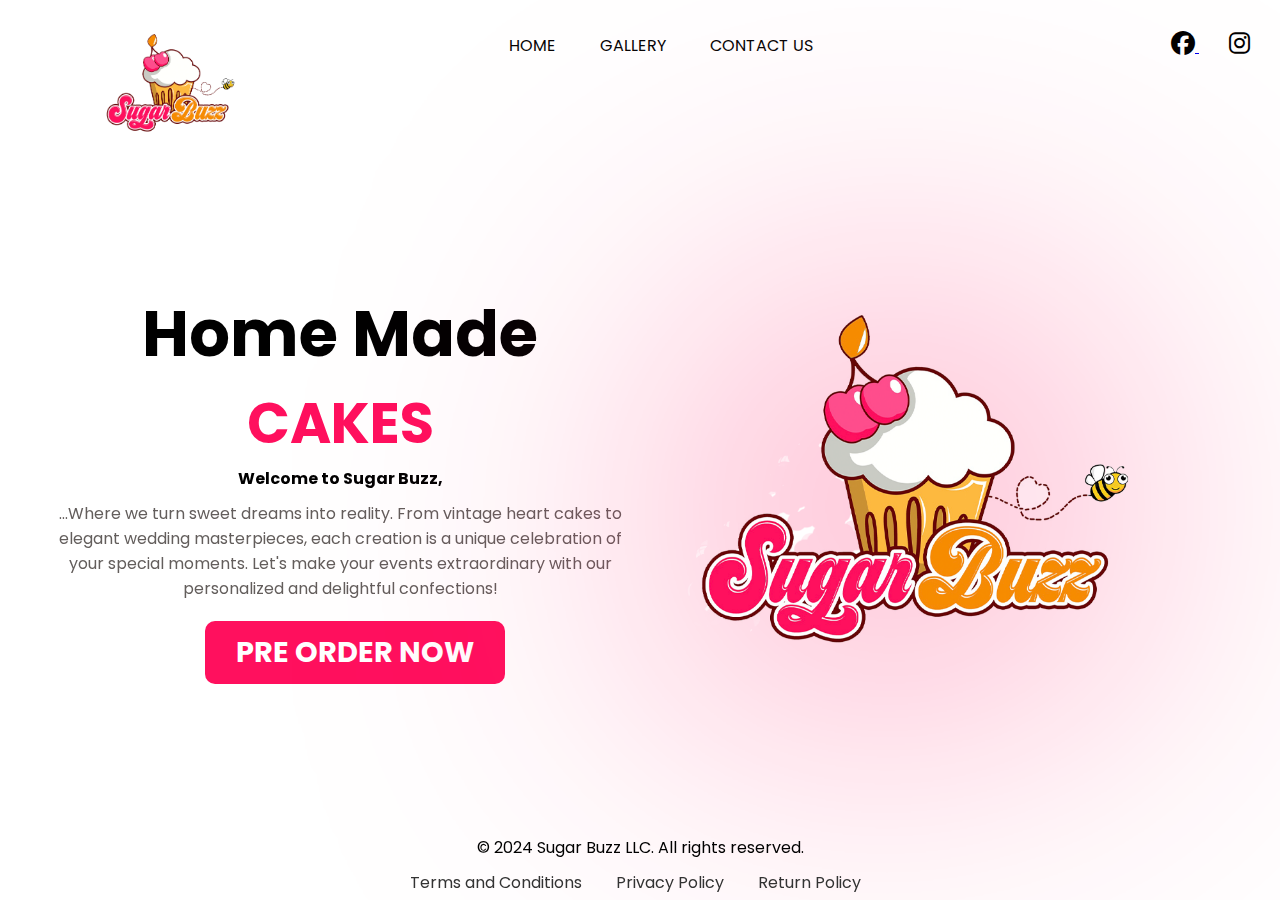
<file: index.html>
<!DOCTYPE html>
<html lang="en">

<head>
    <meta charset="UTF-8">
    <meta name="viewport" content="width=device-width, initial-scale=1.0">
    <link rel="stylesheet" href="https://cdnjs.cloudflare.com/ajax/libs/font-awesome/6.5.1/css/all.min.css">
    <link rel="stylesheet" href="https://unpkg.com/aos@next/dist/aos.css" />
    <link rel="stylesheet" href="styles.css">
    
    <!-- SEO Meta Tags -->
    <title>Wedding Cake Bakeries in Oklahoma City, OK | Sugar Buzz LLC</title>
    <meta name="description" content="Order custom wedding and occasion cakes from Sugar Buzz LLC. We offer unique designs, delivery, and exceptional service in Oklahoma City, OK. Contact us today!">
    <meta name="keywords" content="wedding cakes, custom cakes, cake delivery, Sugar Buzz LLC, homemade cakes, elegant cakes, personalized cakes, Oklahoma City">
    
    <!-- Social Media Meta Tags -->
    <meta property="og:title" content="Wedding Cake Bakeries in Oklahoma City, OK | Sugar Buzz LLC">
    <meta property="og:description" content="Order custom wedding and occasion cakes from Sugar Buzz LLC. We offer unique designs, delivery, and exceptional service in Oklahoma City, OK. Contact us today!">
    <meta property="og:image" content="images/sugarbuzzlogotransparent.jpg.png">
    <meta property="og:url" content="https://www.sugarbuzz.com">
    <meta property="og:type" content="website">
    <meta name="twitter:card" content="summary_large_image">
    <meta name="twitter:title" content="Wedding Cake Bakeries in Oklahoma City, OK | Sugar Buzz LLC">
    <meta name="twitter:description" content="Order custom wedding and occasion cakes from Sugar Buzz LLC. We offer unique designs, delivery, and exceptional service in Oklahoma City, OK. Contact us today!">
    <meta name="twitter:image" content="images/sugarbuzzlogotransparent.jpg.png">

    <link rel="icon" href="images/sugarbuzzlogotransparent.jpg.png" type="image/png">
</head>

<body>
    <nav>
        <div class="container">
            <div class="logo">
                <img src="images/sugarbuzzlogotransparent.jpg.png" alt="Sugar Buzz Logo">
            </div>
            <div class="links">
                <a href="index.html">HOME</a>
                <a href="gallery.html">GALLERY</a>
                <a href="contact.html">CONTACT US</a>
            </div>
            <div class="social-media">
                <a href="https://www.facebook.com/sugarbuzzes" target="_blank" rel="noopener noreferrer" style="margin-right: 30px;">
                    <i class="fab fa-facebook" style="font-size: 24px; color: black;"></i>
                </a>
                <a href="https://www.instagram.com/sugarbuzzes/" target="_blank" rel="noopener noreferrer" style="margin-right: 30px;">
                    <i class="fab fa-instagram" style="font-size: 24px; color: black;"></i>
                </a>
            </div>
        </div>
    </nav>
    <section>
        <div class="content">
            <div class="main-content">
                <h1 data-aos="fade-right" data-aos-duration="2000" class="home-made">Home Made</h1>
                <h2 data-aos="fade-left" data-aos-duration="2000" data-aos-delay="200">CAKES</h2>
                <h4 data-aos="fade-right" data-aos-duration="2000" data-aos-delay="400">Welcome to Sugar Buzz,</h4>
                <p class="main-" data-aos="flip-down" data-aos-duration="2000" data-aos-delay="600" class="centered-paragraph">
                    ...Where we turn sweet dreams into reality. From vintage heart cakes to elegant
                    wedding masterpieces, each creation is a unique celebration of your special moments. Let's make
                    your
                    events extraordinary with our personalized and delightful confections!</p>
                <div class="order">
                    <button data-aos="zoom-in-left" data-aos-duration="2000" data-aos-delay="800">
                        <h3 class="preordernow" style="font-weight: bold; color: rgb(255, 255, 255);"><a href="https://www.facebook.com/sugarbuzzes" target="_blank" rel="noopener noreferrer" style="text-decoration: none; color: inherit;">PRE ORDER
                                NOW</a></h3>
                    </button>
                </div>
            </div>
            <div class="image">
                <img src="images/sugarbuzzlogotransparent.jpg.png" data-aos="zoom-in" data-aos-duration="2000" alt="Sugar Buzz Logo">
            </div>
        </div>
    </section>
    <footer>
        <p>&copy; 2024 Sugar Buzz LLC. All rights reserved.</p>
        <div class="footer-links">
            <a href="terms.html">Terms and Conditions</a>
            <a href="privacy.html">Privacy Policy</a>
            <a href="returns.html">Return Policy</a>
        </div>
    </footer>
    <script src="https://unpkg.com/aos@next/dist/aos.js"></script>
    <script>
        AOS.init({
            offset: 1
        });
    </script>
</body>

</html>
</file>
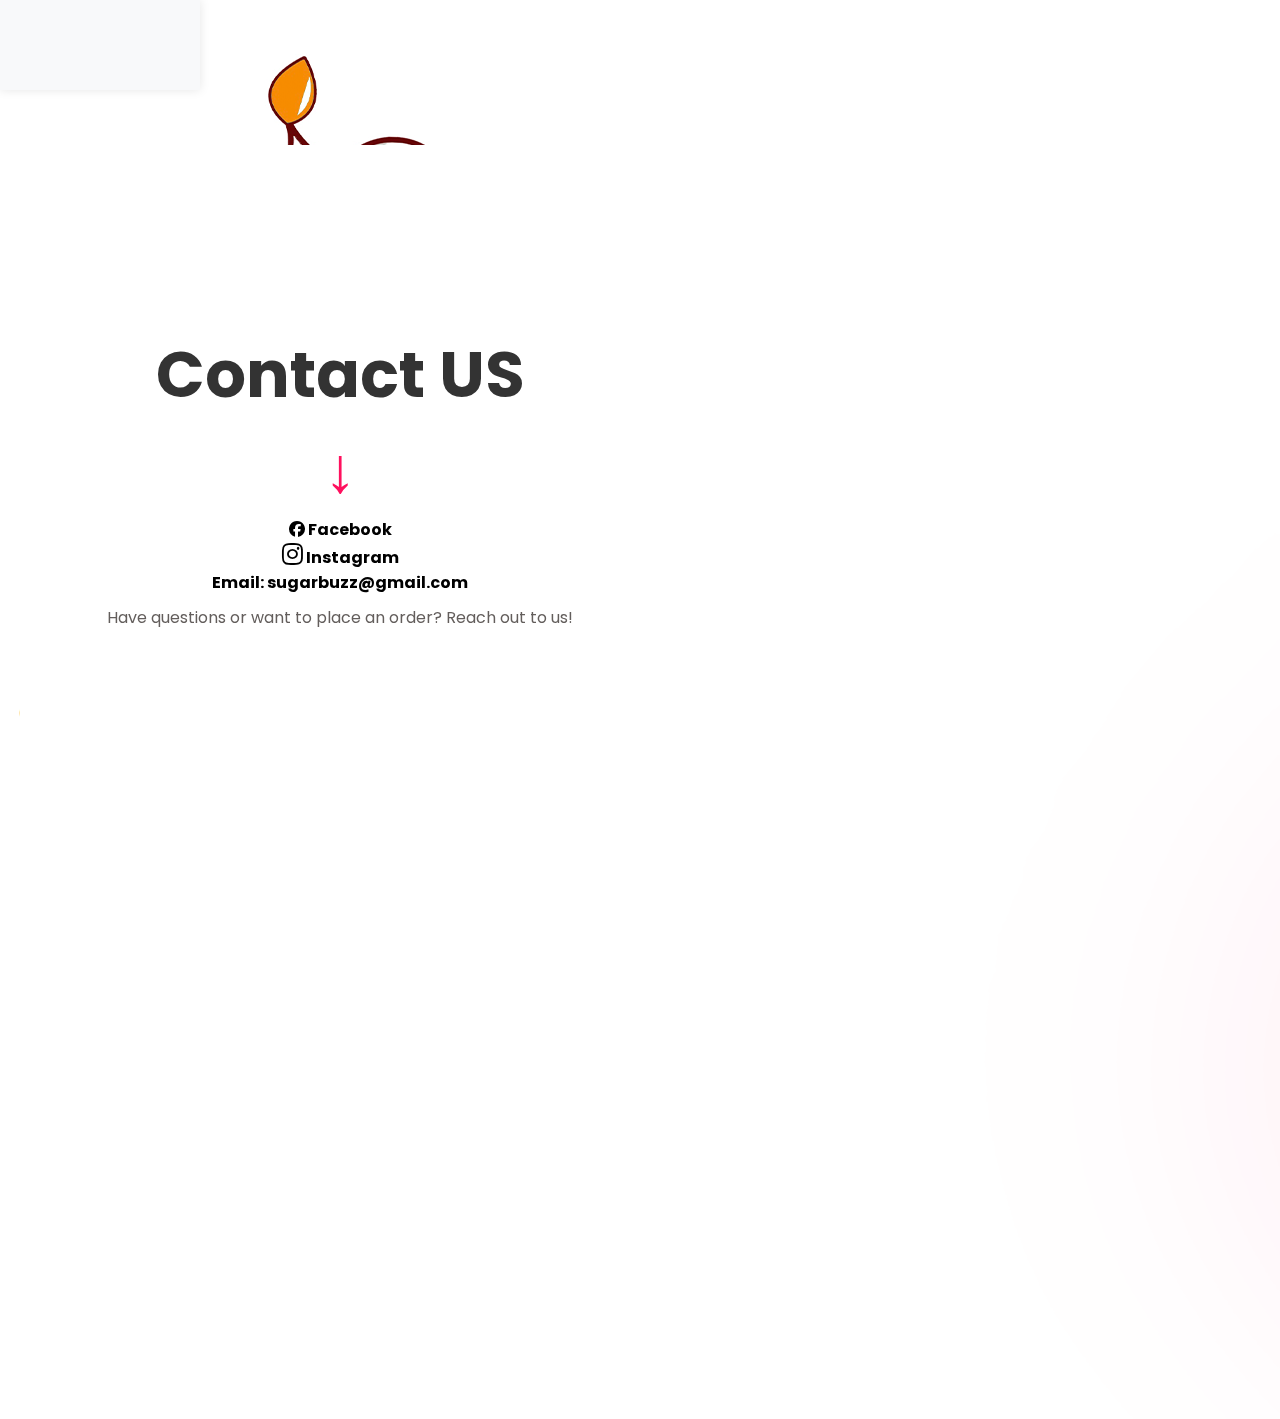
<file: c.html>
<!DOCTYPE html>
<html lang="en">

<head>
    <meta charset="UTF-8">
    <meta name="viewport" content="width=device-width, initial-scale=1.0">
    <link rel="stylesheet" href="https://cdnjs.cloudflare.com/ajax/libs/font-awesome/6.5.1/css/all.min.css">
    <link rel="stylesheet" href="https://unpkg.com/aos@next/dist/aos.css" />
    <link rel="stylesheet" href="styles.css">
    <title>Sugar Buzz</title>
    <link rel="icon" href="images/sugarbuzzlogotransparent.jpg.png" type="image/png">
    <style>
        /* Add your custom CSS styles here */
        .container {
            display: flex;
            height: 100vh;
        }

        .side-nav {
            background-color: #f8f9fa;
            width: 200px;
            padding: 20px;
            box-shadow: 0 0 10px rgba(0, 0, 0, 0.1);
        }

        .main-content {
            flex: 1;
            padding: 20px;
        }
    </style>
</head>

<body>
    <nav class="side-nav">
        <div class="logo">
            <img src="images/sugarbuzzlogotransparent.jpg.png" alt="">
        </div>
        <div class="links">
            <a href="index.html">HOME</a>
            <a href="gallery.html">GALLERY</a>
            <a href="contact.html">CONTACT</a>
        </div>
        <div class="social-media">
            <a href="https://www.facebook.com/sugarbuzzes" target="_blank" rel="noopener noreferrer">
                <i class="fab fa-facebook" style="font-size: 24px; color: black;"></i>
            </a>
            <a href="https://www.instagram.com/sugarbuzzes/" target="_blank" rel="noopener noreferrer">
                <i class="fab fa-instagram" style="font-size: 24px; color: black;"></i>
            </a>
        </div>
    </nav>
    <div class="container">
        <section class="main-content">
            <div class="content" style="background-color: white; padding: 20px; text-align: center;">
                <div class="main-content">
                    <h1 data-aos="fade-right" data-aos-duration="2000">Contact US</h1>
                    <h5 data-aos="fade-right" data-aos-duration="3000">↓</h5>
                    <h4 data-aos="fade-right" data-aos-duration="2000" data-aos-delay="400">
                        <div class="social-media">
                            <a href="https://www.facebook.com/sugarbuzzes" target="_blank" rel="noopener noreferrer"
                                style="text-decoration: none; color: black;">
                                <i class="fab fa-facebook"></i>
                                Facebook
                            </a>
                        </div>
                    </h4>
                    <h4 data-aos="fade-right" data-aos-duration="2000" data-aos-delay="900">
                        <a href="https://www.instagram.com/sugarbuzzes/" target="_blank" rel="noopener noreferrer"
                            style="text-decoration: none; color: black;">
                            <i class="fab fa-instagram" style="font-size: 24px;"></i>
                            Instagram
                        </a>
                    </h4>
                    <h4 data-aos="fade-right" data-aos-duration="2000" data-aos-delay="400">
                        Email: sugarbuzz@gmail.com
                    </h4>
                    <p data-aos="flip-down" data-aos-duration="2000" data-aos-delay="600">
                        Have questions or want to place an order? Reach out to us!
                    </p>
                    <div class="order">
                        <h3 data-aos="zoom-in-right" data-aos-duration="2000" data-aos-delay="800"></h3>
                    </div>
                </div>
                <div class="image">
                    <img src="images/placeorder.png" data-aos="flip-down" data-aos-duration="2000">
                </div>
            </div>
        </section>
    </div>

    <script src="https://unpkg.com/aos@next/dist/aos.js"></script>
    <script>
        AOS.init({
            offset: 1
        });
    </script>
</body>

</html>
</file>
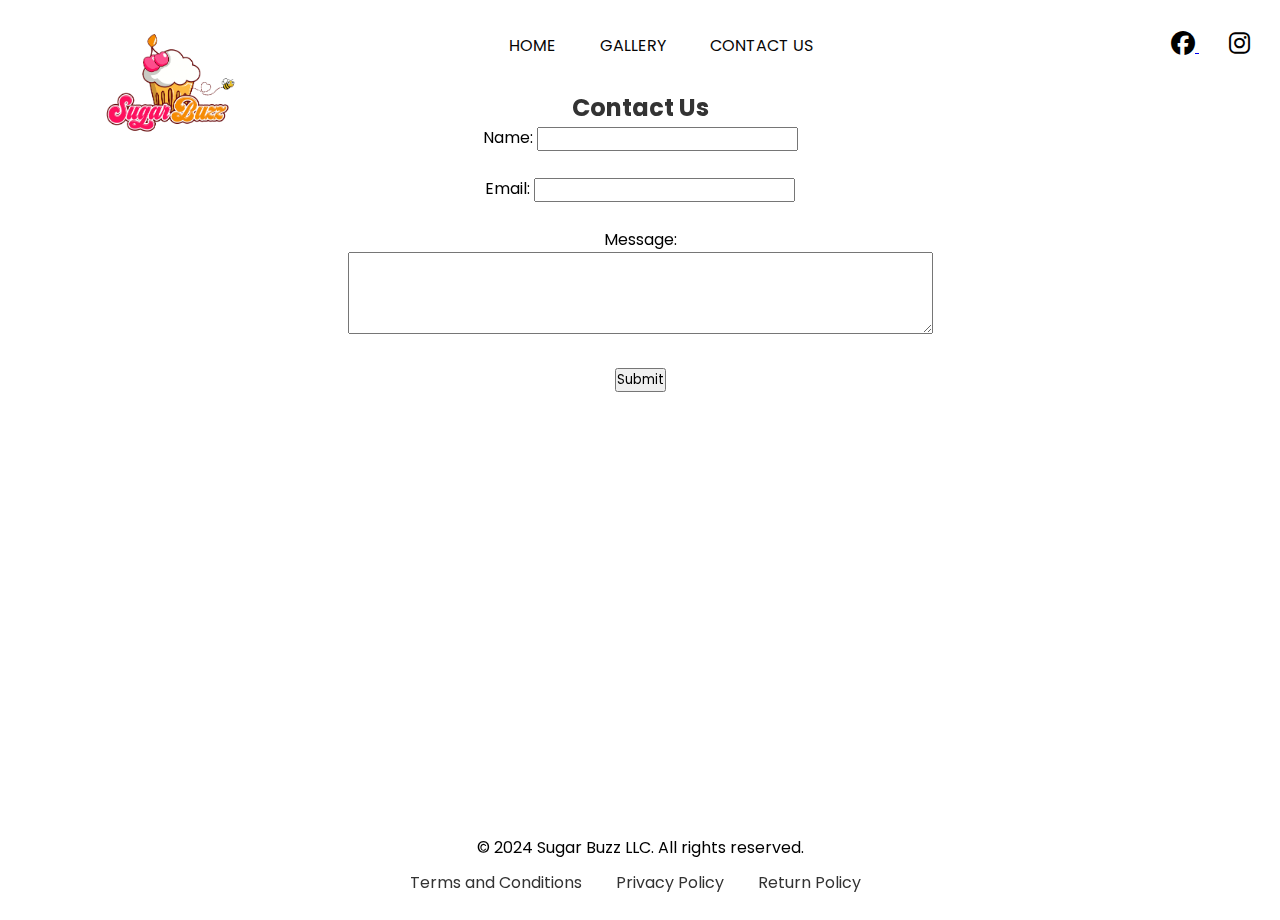
<file: contact.html>
<!DOCTYPE html>
<html lang="en">

<head>
    <meta charset="UTF-8">
    <meta name="viewport" content="width=device-width, initial-scale=1.0">
    <link rel="stylesheet" href="https://cdnjs.cloudflare.com/ajax/libs/font-awesome/6.5.1/css/all.min.css">
    <link rel="stylesheet" href="https://unpkg.com/aos@next/dist/aos.css" />
    <link rel="stylesheet" href="styles.css">
    
    <!-- SEO Meta Tags -->
    <title>Contact Us | Sugar Buzz LLC - Custom Cakes in Oklahoma City, OK</title>
    <meta name="description" content="Contact Sugar Buzz LLC for custom wedding and occasion cakes in Oklahoma City, OK. Reach out via our form, email, or phone for inquiries and orders.">
    <meta name="keywords" content="contact, Sugar Buzz LLC, custom cakes, wedding cakes, Oklahoma City">
    
    <!-- Social Media Meta Tags -->
    <meta property="og:title" content="Contact Us | Sugar Buzz LLC - Custom Cakes in Oklahoma City, OK">
    <meta property="og:description" content="Contact Sugar Buzz LLC for custom wedding and occasion cakes in Oklahoma City, OK. Reach out via our form, email, or phone for inquiries and orders.">
    <meta property="og:image" content="images/sugarbuzzlogotransparent.jpg.png">
    <meta property="og:url" content="https://www.sugarbuzz.com/contact.html">
    <meta property="og:type" content="website">
    <meta name="twitter:card" content="summary_large_image">
    <meta name="twitter:title" content="Contact Us | Sugar Buzz LLC - Custom Cakes in Oklahoma City, OK">
    <meta name="twitter:description" content="Contact Sugar Buzz LLC for custom wedding and occasion cakes in Oklahoma City, OK. Reach out via our form, email, or phone for inquiries and orders.">
    <meta name="twitter:image" content="images/sugarbuzzlogotransparent.jpg.png">

    <link rel="icon" href="images/sugarbuzzlogotransparent.jpg.png" type="image/png">
</head>

<body>
    <nav>
        <div class="container">
            <div class="logo">
                <img src="images/sugarbuzzlogotransparent.jpg.png" alt="Sugar Buzz Logo">
            </div>
            <div class="links">
                <a href="index.html">HOME</a>
                <a href="gallery.html">GALLERY</a>
                <a href="contact.html">CONTACT US</a>
            </div>
            <div class="social-media">
                <a href="https://www.facebook.com/sugarbuzzes" target="_blank" rel="noopener noreferrer" style="margin-right: 30px;">
                    <i class="fab fa-facebook" style="font-size: 24px; color: black;"></i>
                </a>
                <a href="https://www.instagram.com/sugarbuzzes/" target="_blank" rel="noopener noreferrer" style="margin-right: 30px;">
                    <i class="fab fa-instagram" style="font-size: 24px; color: black;"></i>
                </a>
            </div>
        </div>
    </nav>
    <section>
        <div class="centered-div">
            <div class="container">
                <section class="contact-section" data-aos="zoom-in" data-aos-duration="2000">
                    <h2>Contact Us</h2>
                    <form>
                        <label for="name">Name:</label>
                        <input type="text" id="name" name="name"><br><br>
                        <label for="email">Email:</label>
                        <input type="email" id="email" name="email"><br><br>
                        <label for="message">Message:</label><br>
                        <textarea id="message" name="message" rows="4" cols="50"></textarea><br><br>
                        <input type="submit" value="Submit">
                    </form>
                </section>
            </div>
        </div>
    </section>
    <footer>
        <p>&copy; 2024 Sugar Buzz LLC. All rights reserved.</p>
        <div class="footer-links">
            <a href="terms.html">Terms and Conditions</a>
            <a href="privacy.html">Privacy Policy</a>
            <a href="returns.html">Return Policy</a>
        </div>
    </footer>
    <script src="https://unpkg.com/aos@next/dist/aos.js"></script>
    <script>
        AOS.init({
            offset: 1
        });
    </script>
</body>

</html>
</file>
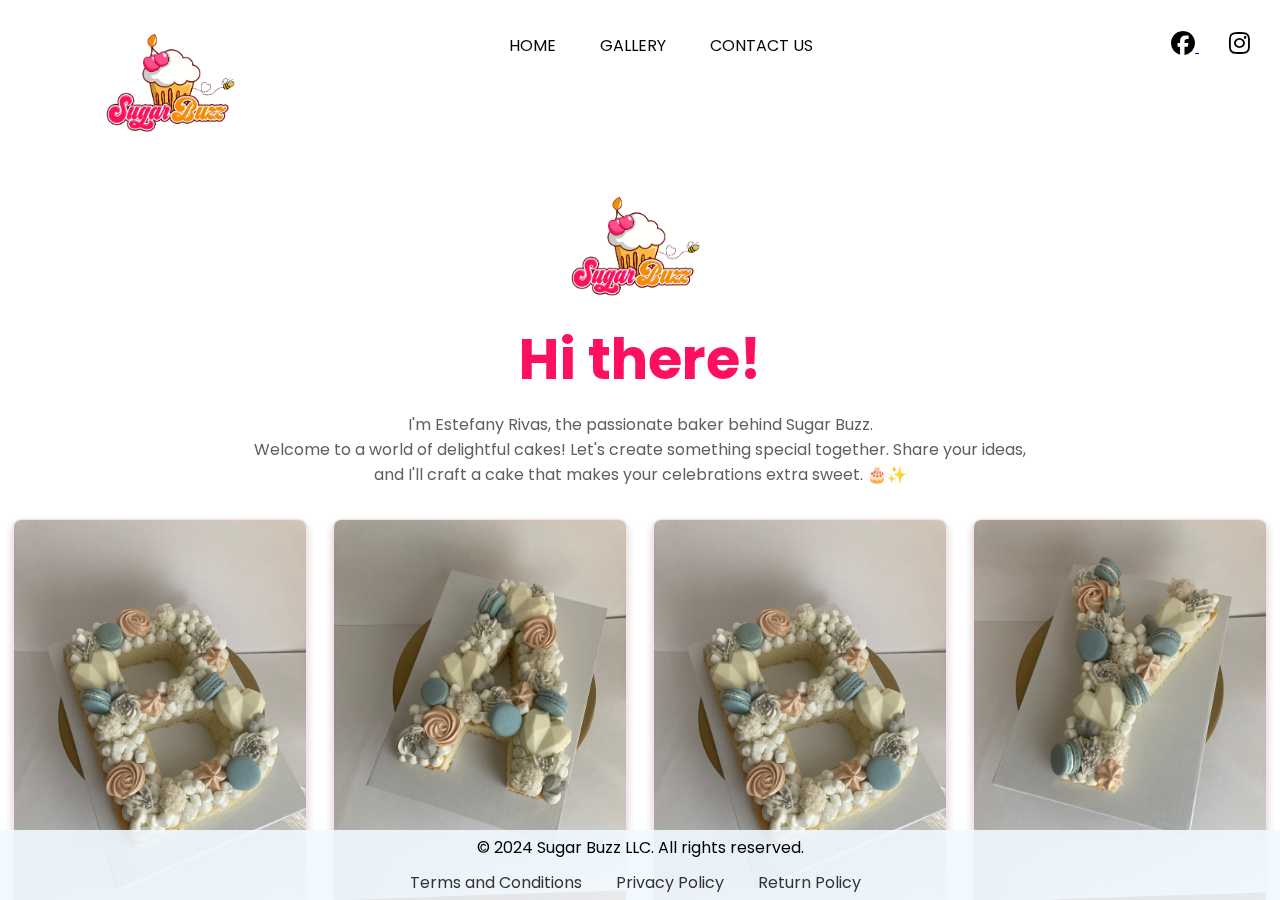
<file: gallery.html>
<!DOCTYPE html>
<html lang="en">

<head>
    <meta charset="UTF-8">
    <meta name="viewport" content="width=device-width, initial-scale=1.0">
    <link rel="stylesheet" href="https://cdnjs.cloudflare.com/ajax/libs/font-awesome/6.5.1/css/all.min.css">
    <link rel="stylesheet" href="https://unpkg.com/aos@next/dist/aos.css" />
    <link rel="stylesheet" href="styles.css">
    
    <!-- SEO Meta Tags -->
    <title>Sugar Buzz Gallery | Custom Cakes in Oklahoma City, OK</title>
    <meta name="description" content="Explore the delightful creations of Sugar Buzz in our gallery. See our custom wedding and occasion cakes crafted with passion in Oklahoma City, OK.">
    <meta name="keywords" content="Sugar Buzz, custom cakes, wedding cakes, Oklahoma City, cake gallery, occasion cakes, baker, Estefany Rivas">
    
    <!-- Open Graph Meta Tags -->
    <meta property="og:title" content="Sugar Buzz Gallery | Custom Cakes in Oklahoma City, OK">
    <meta property="og:description" content="Explore the delightful creations of Sugar Buzz in our gallery. See our custom wedding and occasion cakes crafted with passion in Oklahoma City, OK.">
    <meta property="og:image" content="images/sugarbuzzlogotransparent.jpg.png">
    <meta property="og:url" content="https://www.sugarbuzz.com/gallery.html">
    <meta property="og:type" content="website">

    <!-- Favicon -->
    <link rel="icon" href="images/sugarbuzzlogotransparent.jpg.png" type="image/png">
    
    <style>
        footer {
            background-color: #f1f8ffe5;
            padding: 5px 0;
            text-align: center;
            position: fixed;
            bottom: 0;
            width: 100%;
        }
    </style>
</head>

<body>
    <nav>
        <div class="container">
            <div class="logo">
                <img src="images/sugarbuzzlogotransparent.jpg.png" alt="Sugar Buzz Logo">
            </div>
            <div class="links">
                <a href="index.html">HOME</a>
                <a href="gallery.html">GALLERY</a>
                <a href="contact.html">CONTACT US</a>
            </div>
            <div class="social-media">
                <a href="https://www.facebook.com/sugarbuzzes" target="_blank" rel="noopener noreferrer" style="margin-right: 30px;">
                    <i class="fab fa-facebook" style="font-size: 24px; color: black;"></i>
                </a>
                <a href="https://www.instagram.com/sugarbuzzes/" target="_blank" rel="noopener noreferrer" style="margin-right: 30px;">
                    <i class="fab fa-instagram" style="font-size: 24px; color: black;"></i>
                </a>
            </div>
        </div>
    </nav>
    <section class="gallery-section">
        <div class="logo-container" data-aos="flip-down" data-aos-duration="2000">
            <img src="images/sugarbuzzlogotransparent.jpg.png" alt="Logo" class="logo">
        </div>
        <div class="gallery-intro" data-aos="fade-left" data-aos-duration="2000" data-aos-delay="600">
            <div class="main-content">
                <h2 data-aos="fade-left" data-aos-duration="2000" data-aos-delay="200">Hi there!</h2>
                <p>I'm Estefany Rivas, the passionate baker behind Sugar Buzz. <br> Welcome to a world of
                    delightful cakes! Let's create something special together. Share your ideas,<br> and I'll craft a
                    cake
                    that makes your celebrations extra sweet. 🎂✨
                </p>
            </div>
        </div>
        <div class="gallery-container" data-aos="fade-up" data-aos-duration="1000">
            <!-- First set of gallery items -->
            <div class="gallery-item">
                <img src="images/b.jpg" alt="Gallery Image 1">
                <h1>💗💗💗</h1>
            </div>
            <div class="gallery-item">
                <img src="images/a.jpg" alt="Gallery Image 2">
                <h1>💗💗💗</h1>
            </div>
            <div class="gallery-item">
                <img src="images/b.jpg" alt="Gallery Image 3">
                <h1>💗💗💗</h1>
            </div>
            <div class="gallery-item">
                <img src="images/y.jpg" alt="Gallery Image 4">
                <h1>💗💗💗</h1>
            </div>
            <!-- Second set of gallery items -->
            <div class="gallery-item">
                <img src="images/tall.jpg" alt="Gallery Image 5">
                <h1>💗💗💗</h1>
            </div>
            <div class="gallery-item">
                <img src="images/vin-heart.jpg" alt="Gallery Image 6">
                <h1>💗💗💗</h1>
            </div>
            <div class="gallery-item">
                <img src="images/vin-heart2.jpg" alt="Gallery Image 7">
                <h1>💗💗💗</h1>
            </div>
            <div class="gallery-item">
                <img src="images/vin-heart.jpg" alt="Gallery Image 8">
                <h1>💗💗💗</h1>
            </div>
            <!-- Add more sets as needed -->
        </div>
    </section>
    <footer>
        <p>&copy; 2024 Sugar Buzz LLC. All rights reserved.</p>
        <div class="footer-links">
            <a href="terms.html">Terms and Conditions</a>
            <a href="privacy.html">Privacy Policy</a>
            <a href="returns.html">Return Policy</a>
        </div>
    </footer>
    <script src="https://unpkg.com/aos@next/dist/aos.js"></script>
    <script>
        AOS.init({
            offset: 1
        });
    </script>
</body>

</html>
</file>
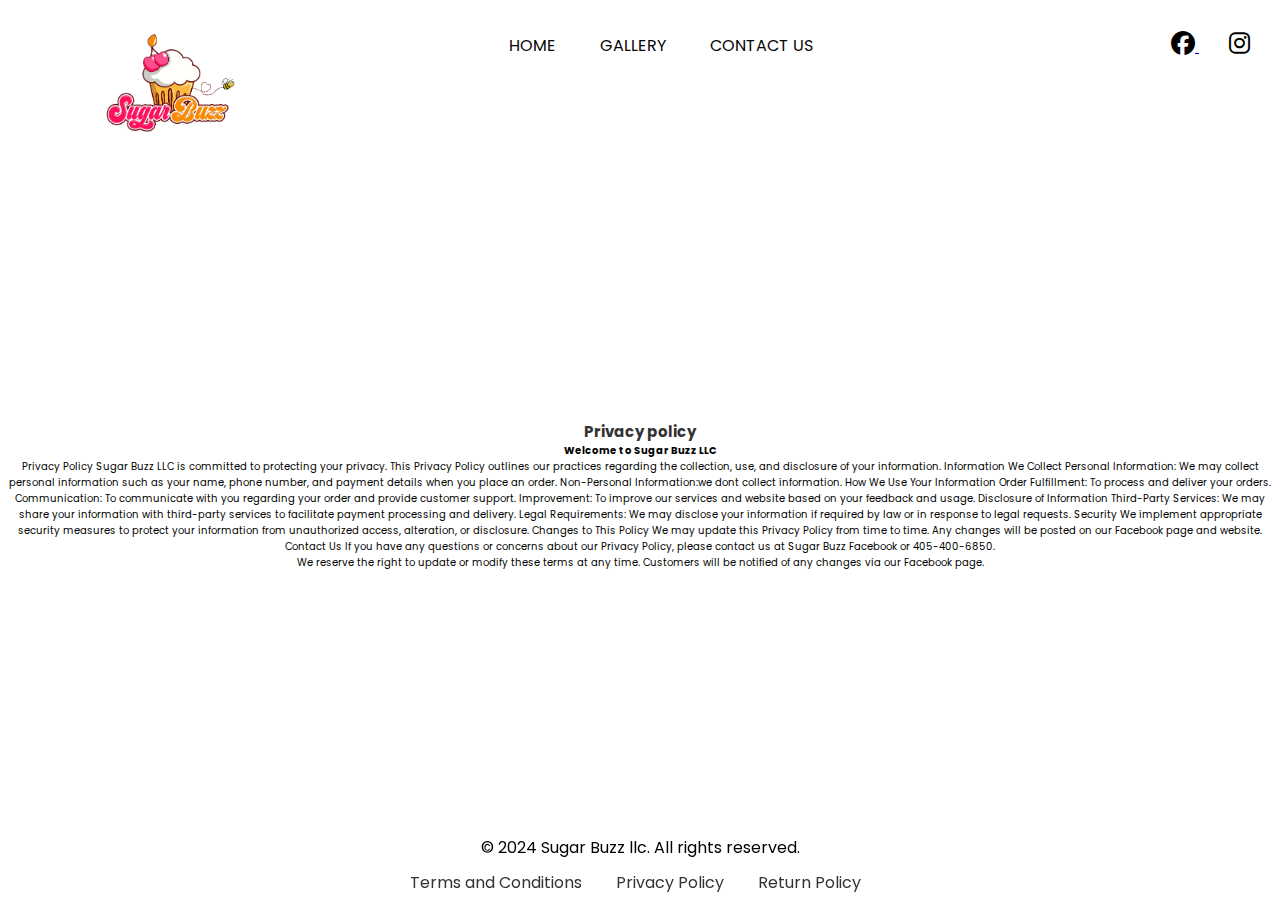
<file: privacy.html>
<!DOCTYPE html>
<html lang="en">

<head>
    <meta charset="UTF-8">
    <meta name="viewport" content="width=device-width, initial-scale=1.0">
    <link rel="stylesheet" href="https://cdnjs.cloudflare.com/ajax/libs/font-awesome/6.5.1/css/all.min.css">
    <link rel="stylesheet" href="https://unpkg.com/aos@next/dist/aos.css" />
    <link rel="stylesheet" href="styles.css">
    <title>Sugar Buzz - Privacy</title>
    <link rel="icon" href="images/sugarbuzzlogotransparent.jpg.png" type="image/png">
</head>

<body>
    <nav>
        <div class="container">
            <div class="logo">
                <img src="images/sugarbuzzlogotransparent.jpg.png" alt="">
            </div>
            <div class="links">
                <a href="index.html">HOME</a>
                <a href="gallery.html">GALLERY</a>
                <a href="contact.html">CONTACT US</a>
            </div>
            <div class="social-media">
                <a href="https://www.facebook.com/sugarbuzzes" target="_blank" rel="noopener noreferrer"
                    style="margin-right: 30px;">
                    <i class="fab fa-facebook" style="font-size: 24px; color: black;"></i>
                </a>
                <a href="https://www.instagram.com/sugarbuzzes/" target="_blank" rel="noopener noreferrer"
                    style="margin-right: 30px;">
                    <i class="fab fa-instagram" style="font-size: 24px; color: black;"></i>
                </a>
            </div>
        </div>
    </nav>
    <section>
        <div class="content">
            <div style="font-size: 10px;">
                <h2>Privacy policy</h2>
                <p><strong>Welcome to Sugar Buzz LLC</strong></p>
                
<p>Privacy Policy

Sugar Buzz LLC is committed to protecting your privacy. This Privacy Policy outlines our practices regarding the collection, use, and disclosure of your information.

Information We Collect

Personal Information: We may collect personal information such as your name, phone number, and payment details when you place an order.
Non-Personal Information:we dont collect information.
How We Use Your Information

Order Fulfillment: To process and deliver your orders.
Communication: To communicate with you regarding your order and provide customer support.
Improvement: To improve our services and website based on your feedback and usage.
Disclosure of Information

Third-Party Services: We may share your information with third-party services to facilitate payment processing and delivery.
Legal Requirements: We may disclose your information if required by law or in response to legal requests.
Security

We implement appropriate security measures to protect your information from unauthorized access, alteration, or disclosure.

Changes to This Policy

We may update this Privacy Policy from time to time. Any changes will be posted on our Facebook page and website.

Contact Us

If you have any questions or concerns about our Privacy Policy, please contact us at Sugar Buzz Facebook or 405-400-6850.

</p>
                
                <ul>
                    <li>We reserve the right to update or modify these terms at any time. Customers will be notified of
                        any changes via our Facebook page.</li>
                </ul>
            </div>


        </div>
    </section>
    <footer>
        <p>&copy; 2024 Sugar Buzz llc. All rights reserved.</p>
        <div class="footer-links">
            <a href="terms.html">Terms and Conditions</a>
            <a href="privacy.html">Privacy Policy</a>
            <a href="returns.html">Return Policy</a>
        </div>
    </footer>
    <script src="https://unpkg.com/aos@next/dist/aos.js"></script>
    <script>
        AOS.init({
            offset: 1
        });
    </script>
</body>

</html>
</file>
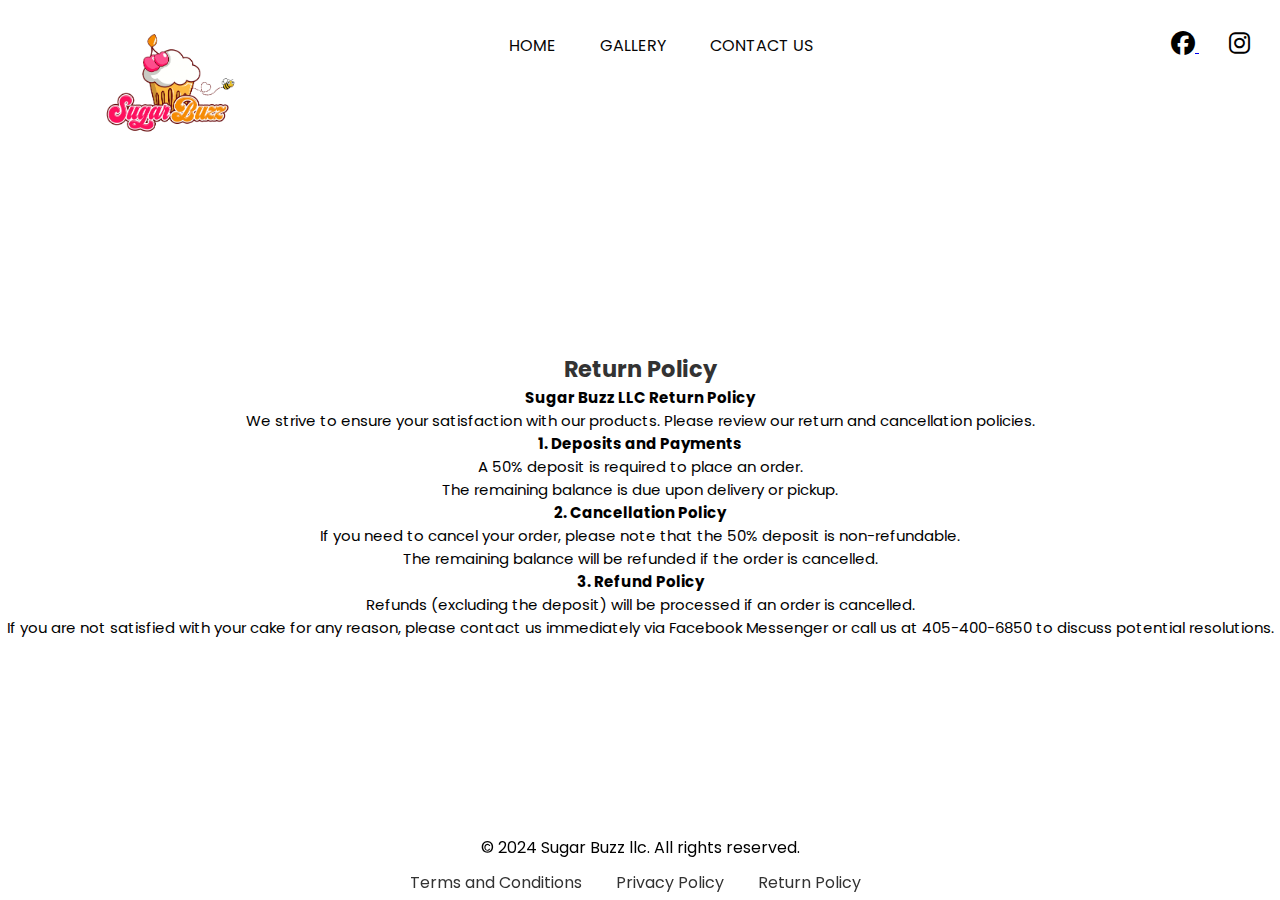
<file: returns.html>
<!DOCTYPE html>
<html lang="en">

<head>
    <meta charset="UTF-8">
    <meta name="viewport" content="width=device-width, initial-scale=1.0">
    <link rel="stylesheet" href="https://cdnjs.cloudflare.com/ajax/libs/font-awesome/6.5.1/css/all.min.css">
    <link rel="stylesheet" href="https://unpkg.com/aos@next/dist/aos.css" />
    <link rel="stylesheet" href="styles.css">
    <title>Sugar Buzz - Returns Policy</title>
    <link rel="icon" href="images/sugarbuzzlogotransparent.jpg.png" type="image/png">
</head>

<body>
    <nav>
        <div class="container">
            <div class="logo">
                <img src="images/sugarbuzzlogotransparent.jpg.png" alt="">
            </div>
            <div class="links">
                <a href="index.html">HOME</a>
                <a href="gallery.html">GALLERY</a>
                <a href="contact.html">CONTACT US</a>
            </div>
            <div class="social-media">
                <a href="https://www.facebook.com/sugarbuzzes" target="_blank" rel="noopener noreferrer"
                    style="margin-right: 30px;">
                    <i class="fab fa-facebook" style="font-size: 24px; color: black;"></i>
                </a>
                <a href="https://www.instagram.com/sugarbuzzes/" target="_blank" rel="noopener noreferrer"
                    style="margin-right: 30px;">
                    <i class="fab fa-instagram" style="font-size: 24px; color: black;"></i>
                </a>
            </div>
        </div>
    </nav>
    <section>
        <div class="content">
            <div style="font-size: 15px;">
                <h2>Return Policy</h2>
                <p><strong>Sugar Buzz LLC Return Policy</strong></p>
                <p>We strive to ensure your satisfaction with our products. Please review our return and cancellation
                    policies.</p>
                <p><strong>1. Deposits and Payments</strong></p>
                <ul>
                    <li>A 50% deposit is required to place an order.</li>
                    <li>The remaining balance is due upon delivery or pickup.</li>
                </ul>
                <p><strong>2. Cancellation Policy</strong></p>
                <ul>
                    <li>If you need to cancel your order, please note that the 50% deposit is non-refundable.</li>
                    <li>The remaining balance will be refunded if the order is cancelled.</li>
                </ul>
                <p><strong>3. Refund Policy</strong></p>
                <ul>
                    <li>Refunds (excluding the deposit) will be processed if an order is cancelled.</li>
                    <li>If you are not satisfied with your cake for any reason, please contact us immediately via
                        Facebook Messenger or call us at 405-400-6850 to discuss potential resolutions.</li>
                </ul>
            </div>

        </div>
    </section>
    <footer>
        <p>&copy; 2024 Sugar Buzz llc. All rights reserved.</p>
        <div class="footer-links">
            <a href="terms.html">Terms and Conditions</a>
            <a href="privacy.html">Privacy Policy</a>
            <a href="returns.html">Return Policy</a>
        </div>
    </footer>
    <script src="https://unpkg.com/aos@next/dist/aos.js"></script>
    <script>
        AOS.init({
            offset: 1
        });
    </script>
</body>

</html>
</file>
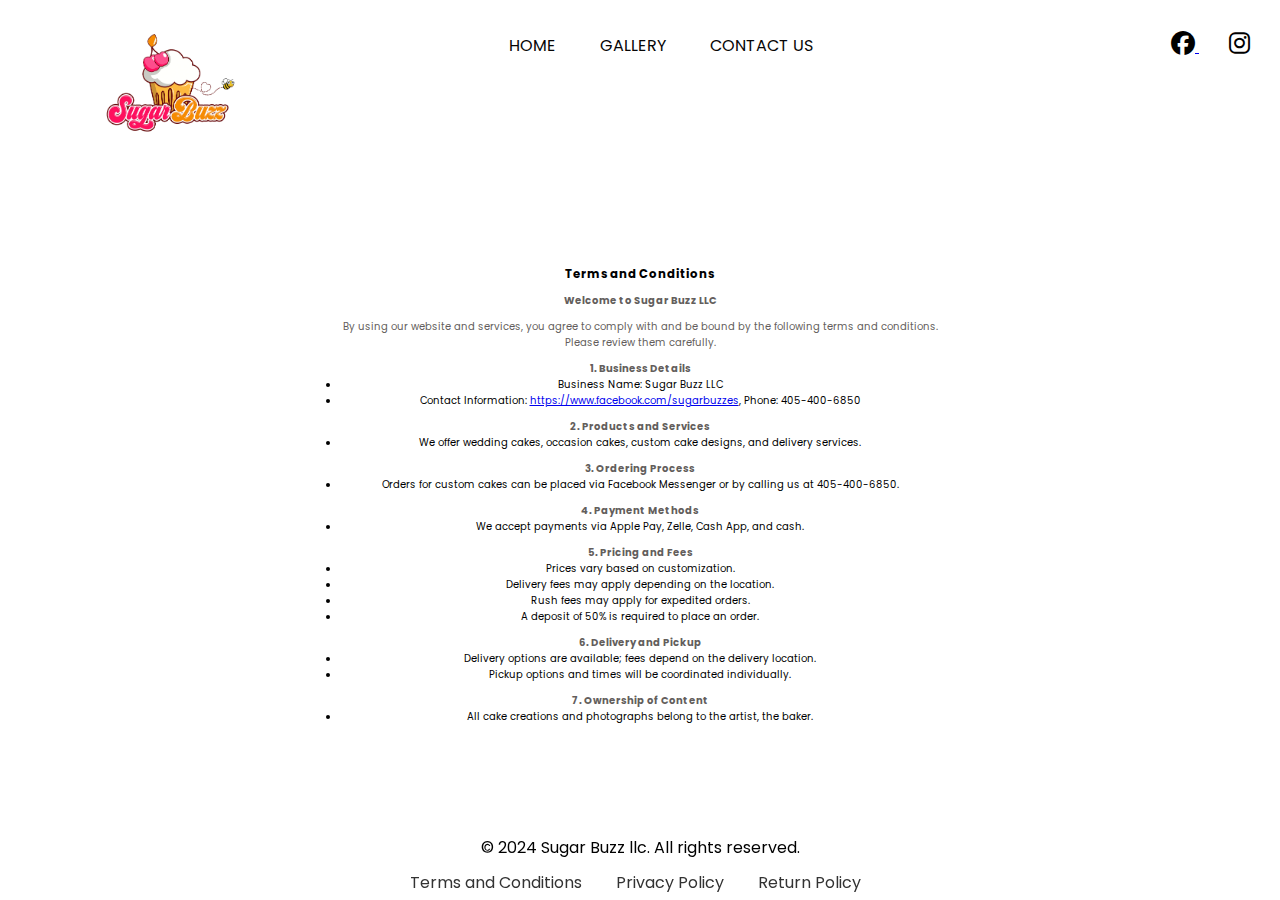
<file: terms.html>
<!DOCTYPE html>
<html lang="en">

<head>
    <meta charset="UTF-8">
    <meta name="viewport" content="width=device-width, initial-scale=1.0">
    <link rel="stylesheet" href="https://cdnjs.cloudflare.com/ajax/libs/font-awesome/6.5.1/css/all.min.css">
    <link rel="stylesheet" href="https://unpkg.com/aos@next/dist/aos.css" />
    <link rel="stylesheet" href="styles.css">
    <title>Sugar Buzz - Returns Policy</title>
    <link rel="icon" href="images/sugarbuzzlogotransparent.jpg.png" type="image/png">
</head>

<body>
    <nav>
        <div class="container">
            <div class="logo">
                <img src="images/sugarbuzzlogotransparent.jpg.png" alt="">
            </div>
            <div class="links">
                <a href="index.html">HOME</a>
                <a href="gallery.html">GALLERY</a>
                <a href="contact.html">CONTACT US</a>
            </div>
            <div class="social-media">
                <a href="https://www.facebook.com/sugarbuzzes" target="_blank" rel="noopener noreferrer"
                    style="margin-right: 30px;">
                    <i class="fab fa-facebook" style="font-size: 24px; color: black;"></i>
                </a>
                <a href="https://www.instagram.com/sugarbuzzes/" target="_blank" rel="noopener noreferrer"
                    style="margin-right: 30px;">
                    <i class="fab fa-instagram" style="font-size: 24px; color: black;"></i>
                </a>
            </div>
        </div>
    </nav>
    <section>
        <div class="content">
            <div class="main-content">
                <!-- Add your terms and conditions content here -->
                <div style="font-size: 10px;">
                    <h3>Terms and Conditions</h3>
                    <p><strong>Welcome to Sugar Buzz LLC</strong></p>
                    <p>By using our website and services, you agree to comply with and be bound by the following terms
                        and conditions. Please review them carefully.</p>
                    <p><strong>1. Business Details</strong></p>
                    <ul>
                        <li>Business Name: Sugar Buzz LLC</li>
                        <li>Contact Information: <a
                                href="https://www.facebook.com/sugarbuzzes">https://www.facebook.com/sugarbuzzes</a>,
                            Phone: 405-400-6850</li>
                    </ul>
                    <p><strong>2. Products and Services</strong></p>
                    <ul>
                        <li>We offer wedding cakes, occasion cakes, custom cake designs, and delivery services.</li>
                    </ul>
                    <p><strong>3. Ordering Process</strong></p>
                    <ul>
                        <li>Orders for custom cakes can be placed via Facebook Messenger or by calling us at
                            405-400-6850.</li>
                    </ul>
                    <p><strong>4. Payment Methods</strong></p>
                    <ul>
                        <li>We accept payments via Apple Pay, Zelle, Cash App, and cash.</li>
                    </ul>
                    <p><strong>5. Pricing and Fees</strong></p>
                    <ul>
                        <li>Prices vary based on customization.</li>
                        <li>Delivery fees may apply depending on the location.</li>
                        <li>Rush fees may apply for expedited orders.</li>
                        <li>A deposit of 50% is required to place an order.</li>
                    </ul>
                    <p><strong>6. Delivery and Pickup</strong></p>
                    <ul>
                        <li>Delivery options are available; fees depend on the delivery location.</li>
                        <li>Pickup options and times will be coordinated individually.</li>
                    </ul>
                    <p><strong>7. Ownership of Content</strong></p>
                    <ul>
                        <li>All cake creations and photographs belong to the artist, the baker.</li>
                    </ul>
                </div>

            </div>
        </div>
    </section>
    <footer>
        <p>&copy; 2024 Sugar Buzz llc. All rights reserved.</p>
        <div class="footer-links">
            <a href="terms.html">Terms and Conditions</a>
            <a href="privacy.html">Privacy Policy</a>
            <a href="returns.html">Return Policy</a>
        </div>
    </footer>
    <script src="https://unpkg.com/aos@next/dist/aos.js"></script>
    <script>
        AOS.init({
            offset: 1
        });
    </script>
</body>

</html>
</file>
<file: styles.css>
@import url('https://fonts.googleapis.com/css2?family=Poppins:wght@100;200;300;400;500;600&display=swap');

* {
    padding: 0;
    margin: 0;
    font-family: 'Poppins', sans-serif;
    box-sizing: border-box;
}

body {
    width: 100%;
    height: 100vh;
    overflow: hidden;
    background-color: rgb(255, 255, 255);
}

nav {
    width: 100%;
    height: 10vh;
}

.container {
    width: 100%;
    height: 100%;
    display: flex;
    justify-content: space-between;
    align-items: center;
}

@media (max-width: 768px) {
    .logo {
        display: none;
        /* Hide the logo on mobile */
    }
}


.container .logo img {
    margin-left: 100px;
    width: 150px;
    margin-bottom: -90px;

}

.container .links a {
    color: rgb(7, 6, 6);
    text-decoration: none;
    cursor: pointer;
    position: relative;
    margin: 0 20px;
    transition: 0.3s linear;
}

.links a::before {
    content: "";
    position: absolute;
    left: 0;
    bottom: -4px;
    width: 0;
    background-color: #ff105e;
    height: 3.5px;
    transition: 0.3s linear;
}

.links a:hover::before,
.links a:hover {
    color: #ff105e;
    width: 100%;
}

.container .search i {
    color: rgb(0, 0, 0);
    cursor: pointer;
    font-size: 1.3rem;
    margin-right: 20px;
}

/* Section Starts */

section {
    width: 100%;
    height: 90vh;
}

section .content {
    display: flex;
    width: 100%;
    height: 100%;
    justify-content: space-around;
    align-items: center;
}

.content .main-content {
    color: rgb(0, 0, 0);
    max-width: 600px;
    width: 100%;
    margin: 0 auto;
}

.main-content h1 {
    font-size: clamp(2rem, 1rem + 5vw, 4rem);
}

.main-content h2 {
    color: #ff105e;
    font-size: clamp(2rem, 1rem + 5vw, 3.5rem);
}

.main-content p {
    margin-top: 10px;
    color: #635e5c;
}

.main-content .order {
    display: flex;
    margin: 20px 10px;
    width: 100%;
    justify-content: space-around;
    min-height: 7vh;
}

.order h3 {
    font-size: 1.8rem;
}

.order button {
    min-width: 50%;
    margin-left: 10px;
    border: none;
    outline: none;
    border-radius: 10px;
    background: linear-gradient(to bottom right, #ff105e 40%, #ff105e);
    color: rgb(0, 0, 0);
    font-weight: 700;
    padding: 0 2px;
    font-size: clamp(0.6rem, 1rem 5vw, 3rem);
    transition: 0.1s linear;
}

.order button:hover {
    box-shadow: 0 0 30px #ff105e;
    background: linear-gradient(to bottom right, #f34db9, #f68c00 40%);
}

.content .image img {
    max-width: 450px;
    width: 100%;
    margin-right: 100px;
    transform: rotate(40deg) translateX(900px);
    filter: drop-shadow(-10px -10px 200px #ff105e);
}

@media (max-width:800px) {
    .content {
        display: flex;
        width: 100%;
        flex-direction: column-reverse;
    }

    .main-content {
        margin: 0 10px;
    }
}

@media (min-width:884px) {
    .content .image img {
        min-width: 500px;
    }
}

@media (max-width:440px) {
    .links {
        display: none;
    }

    .content .image img {
        width: 100%;
        margin-right: none;
    }
}

.main- p.centered-paragraph {
    text-align: center;
}

h5 {
    font-size: 4em;
    color: #ff105e;
    font-weight: bold;
    margin-bottom: 0;
}

.gallery-section {
    background-color: #ffffff;
    padding: 50px 0;
    overflow-y: auto;
}

.gallery-intro {
    text-align: center;
    margin-bottom: 20px;
}

.gallery-container {
    display: flex;
    justify-content: space-around;
    flex-wrap: wrap;
    max-height: 600px;
    margin: 0 auto;
}

.gallery-item {
    width: 23%;
    margin: 1%;
    border: 0.1px solid #ff106023;
    border-radius: 8px;
    overflow: hidden;
    box-shadow: 0 4px 8px rgba(0, 0, 0, 0.2);
    background-color: #ffffff;
}

.gallery-item img {
    width: 100%;
    height: auto;
    object-fit: cover;
}

.gallery-item h1 {
    text-align: center;
    padding: 10px 0;
}

.logo-container {
    text-align: center;
    margin-top: 50px;
}

.logo {
    width: 150px;
    height: auto;
}

@media (max-width: 768px) {
    .container {
        flex-direction: column;
        align-items: center;
    }

    .links {
        display: flex;
        flex-direction: column;
        align-items: center;
        margin-top: 20px;
    }

    .social-media {
        margin-top: 20px;
    }
}

h1 {
    font-size: 1em;
    color: #ffffff;
    font-weight: bold;
    margin-bottom: 0;
}

.home-made {
    font-size: 1em;
    color: #000000;
    font-weight: bold;
    margin-bottom: 0;
}

footer {
    background-color: #f8f9fa00;
    padding: 5px 0;
    text-align: center;
    position: fixed;
    bottom: 0;
    width: 100%;
}

.footer-links {
    margin-top: 10px;
}

.footer-links a {
    color: #262626;
    text-decoration: none;
    margin: 0 10px;
}

.footer-links a {
    color: #333;
    margin-right: 20px;
    text-decoration: none;
}

section {
    text-align: center;
    /* Center-align text within sections */
    margin-bottom: 20px;
}

.content2 {
    display: flex;
    flex-direction: column;
    justify-content: center;
    align-items: center;
    height: auto;
    min-height: 90vh;
    /* Adjusted to allow for scrolling */
    padding-bottom: 50px;
    /* Added padding to prevent footer overlap */
    overflow-y: auto;
    /* Added to enable vertical scrolling */
}

.main-content2 {
    text-align: center;
    color: rgb(0, 0, 0);
    max-width: 600px;
    width: 100%;
    margin: 0 auto;
    padding: 0 20px;
    /* Added padding to prevent content from sticking to edges */
}

.main-content2 h1 {
    font-size: clamp(2rem, 1rem + 5vw, 4rem);
    text-align: center;
}

.main-content2 h2 {
    color: #ff105e;
    font-size: clamp(2rem, 1rem + 5vw, 3.5rem);
    text-align: center;
}

.main-content2 p {
    margin-top: 10px;
    color: #635e5c;
    text-align: center;
}

.footer {
    background-color: #f8f9fa;
    padding: 10px 0;
    text-align: center;
    position: fixed;
    bottom: 0;
    width: 100%;
}

.footer-links {
    margin-top: 10px;
}

.footer-links a {
    color: #333;
    text-decoration: none;
    margin-right: 20px;
}

section {
    text-align: center;
    margin-bottom: 20px;
}

h1,
h2 {
    color: #333;
    text-align: center;
}
</file>
